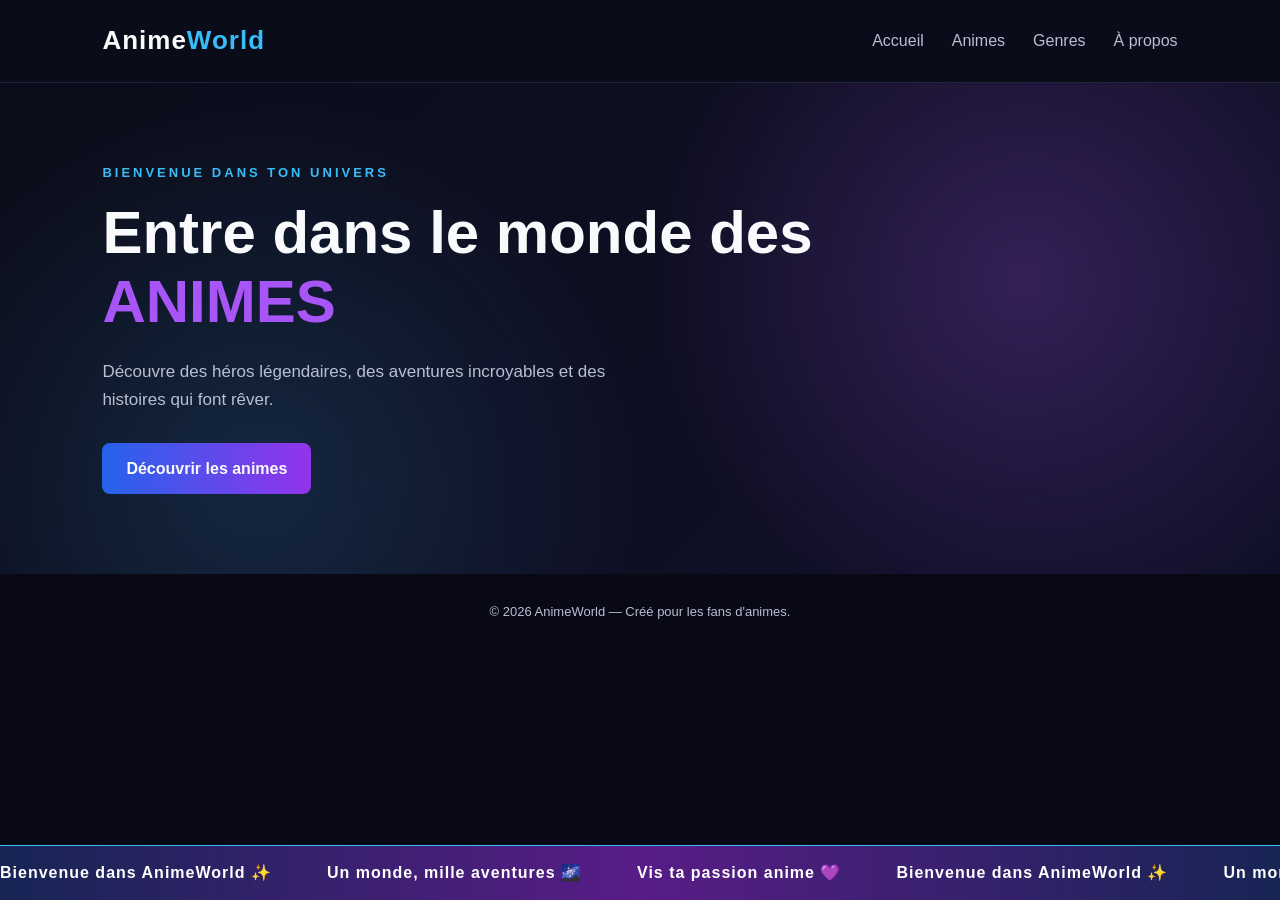
<file: index.html>
<!DOCTYPE html>
<html lang="fr">

<head>
    <meta charset="UTF-8">
    <meta name="viewport" content="width=device-width, initial-scale=1.0">
    <title>Accueil | AnimeWorld</title>
    <link rel="stylesheet" href="style.css">
</head>

<body>

    <!-- BARRE DE NAVIGATION -->
    <header class="navbar">
        <a href="index.html" class="logo">Anime<span>World</span></a>

        <nav>
            <a href="index.html">Accueil</a>
            <a href="animes.html">Animes</a>
            <a href="genres.html">Genres</a>
            <a href="apropos.html">À propos</a>
        </nav>
    </header>

    <!-- SECTION ACCUEIL -->
    <section class="hero">
        <div class="hero-content">

            <p class="subtitle">BIENVENUE DANS TON UNIVERS</p>

            <h1>
                Entre dans le monde des
                <span>ANIMES</span>
            </h1>

            <p class="description">
                Découvre des héros légendaires, des aventures
                incroyables et des histoires qui font rêver.
            </p>

            <a href="animes.html" class="btn">
                Découvrir les animes
            </a>

        </div>
    </section>

    <!-- PIED DE PAGE -->
    <footer>
        <p>© 2026 AnimeWorld — Créé pour les fans d'animes.</p>
    </footer>

    <!-- PHRASES DÉFILANTES -->
    <div class="marquee">
        <div class="marquee-track">
            <span>Bienvenue dans AnimeWorld ✨</span>
            <span>Un monde, mille aventures 🌌</span>
            <span>Vis ta passion anime 💜</span>
            <span>Bienvenue dans AnimeWorld ✨</span>
            <span>Un monde, mille aventures 🌌</span>
            <span>Vis ta passion anime 💜</span>
        </div>
    </div>

</body>
</html>
</file>
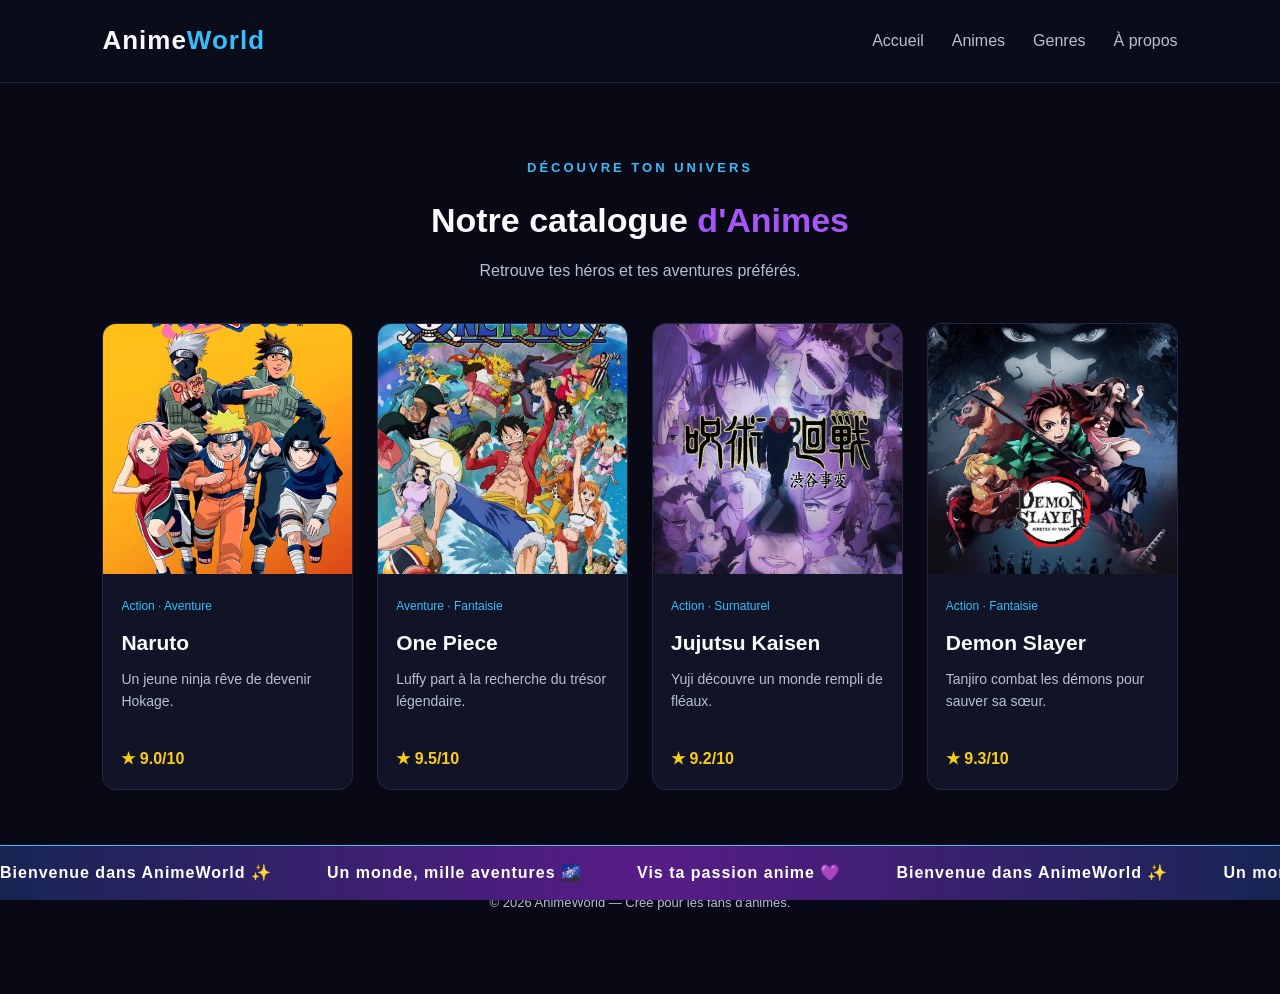
<file: animes.html>
<!DOCTYPE html>
<html lang="fr">

<head>
    <meta charset="UTF-8">
    <meta name="viewport" content="width=device-width, initial-scale=1.0">
    <title>Nos Animes | AnimeWorld</title>
    <link rel="stylesheet" href="style.css">
</head>

<body>

    <!-- BARRE DE NAVIGATION -->
    <header class="navbar">
        <a href="index.html" class="logo">Anime<span>World</span></a>

        <nav>
            <a href="index.html">Accueil</a>
            <a href="animes.html">Animes</a>
            <a href="genres.html">Genres</a>
            <a href="apropos.html">À propos</a>
        </nav>
    </header>

    <!-- TITRE DE LA PAGE -->
    <section class="catalogue">

        <div class="section-title">
            <p class="subtitle">DÉCOUVRE TON UNIVERS</p>
            <h2>Notre catalogue <span>d'Animes</span></h2>
            <p>Retrouve tes héros et tes aventures préférés.</p>
        </div>

        <!-- LISTE DES ANIMES -->
        <div class="anime-grid">

            <!-- NARUTO -->
            <article class="anime-card">
                <img src="images/Naruto.jpg" alt="Naruto">

                <div class="anime-info">
                    <span class="genre">Action · Aventure</span>
                    <h3>Naruto</h3>
                    <p>Un jeune ninja rêve de devenir Hokage.</p>
                    <div class="rating">★ 9.0/10</div>
                </div>
            </article>

            <!-- ONE PIECE -->
            <article class="anime-card">
                <img src="images/téléchargement.jpg" alt="One Piece">

                <div class="anime-info">
                    <span class="genre">Aventure · Fantaisie</span>
                    <h3>One Piece</h3>
                    <p>Luffy part à la recherche du trésor légendaire.</p>
                    <div class="rating">★ 9.5/10</div>
                </div>
            </article>

            <!-- JUJUTSU KAISEN -->
            <article class="anime-card">
                <img src="images/téléchargement (2).jpg" alt="Jujutsu Kaisen">

                <div class="anime-info">
                    <span class="genre">Action · Surnaturel</span>
                    <h3>Jujutsu Kaisen</h3>
                    <p>Yuji découvre un monde rempli de fléaux.</p>
                    <div class="rating">★ 9.2/10</div>
                </div>
            </article>

            <!-- DEMON SLAYER -->
            <article class="anime-card">
                <img src="images/Kimetsu no Yaiba.jpg" alt="Demon Slayer">

                <div class="anime-info">
                    <span class="genre">Action · Fantaisie</span>
                    <h3>Demon Slayer</h3>
                    <p>Tanjiro combat les démons pour sauver sa sœur.</p>
                    <div class="rating">★ 9.3/10</div>
                </div>
            </article>

        </div>
    </section>

    <!-- PIED DE PAGE -->
    <footer>
        <p>© 2026 AnimeWorld — Créé pour les fans d'animes.</p>
    </footer>

    <!-- PHRASES DÉFILANTES -->
    <div class="marquee">
        <div class="marquee-track">
            <span>Bienvenue dans AnimeWorld ✨</span>
            <span>Un monde, mille aventures 🌌</span>
            <span>Vis ta passion anime 💜</span>
            <span>Bienvenue dans AnimeWorld ✨</span>
            <span>Un monde, mille aventures 🌌</span>
            <span>Vis ta passion anime 💜</span>
        </div>
    </div>

</body>
</html>
</file>
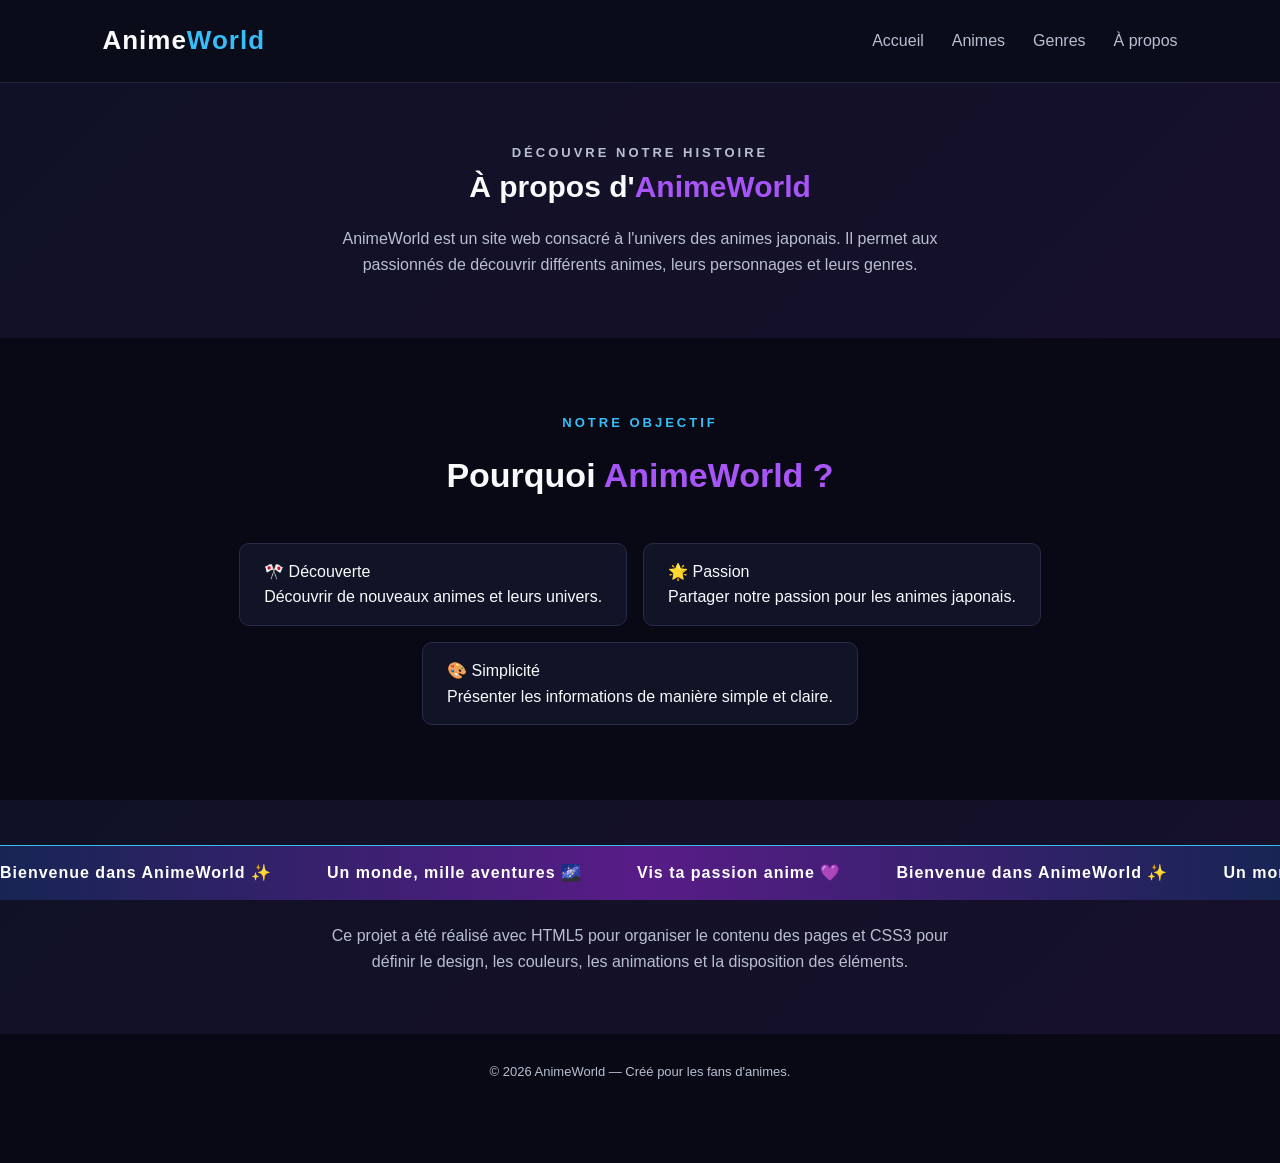
<file: apropos.html>
<!DOCTYPE html>
<html lang="fr">

<head>
    <meta charset="UTF-8">
    <meta name="viewport" content="width=device-width, initial-scale=1.0">
    <title>À propos | AnimeWorld</title>
    <link rel="stylesheet" href="style.css">
</head>

<body>

    <!-- BARRE DE NAVIGATION -->
    <header class="navbar">
        <a href="index.html" class="logo">Anime<span>World</span></a>

        <nav>
            <a href="index.html">Accueil</a>
            <a href="animes.html">Animes</a>
            <a href="genres.html">Genres</a>
            <a href="apropos.html">À propos</a>
        </nav>
    </header>

    <!-- PRESENTATION DU PROJET -->
    <section class="about">

        <p class="subtitle">DÉCOUVRE NOTRE HISTOIRE</p>

        <h2>À propos d'<span>AnimeWorld</span></h2>

        <p>
            AnimeWorld est un site web consacré à l'univers des
            animes japonais. Il permet aux passionnés de découvrir
            différents animes, leurs personnages et leurs genres.
        </p>

    </section>

    <!-- OBJECTIF DU SITE -->
    <section class="catalogue">

        <div class="section-title">
            <p class="subtitle">NOTRE OBJECTIF</p>
            <h2>Pourquoi <span>AnimeWorld ?</span></h2>
        </div>

        <div class="genre-list">

            <div class="genre-box">
                🎌 Découverte
                <p>Découvrir de nouveaux animes et leurs univers.</p>
            </div>

            <div class="genre-box">
                🌟 Passion
                <p>Partager notre passion pour les animes japonais.</p>
            </div>

            <div class="genre-box">
                🎨 Simplicité
                <p>Présenter les informations de manière simple et claire.</p>
            </div>

        </div>

    </section>

    <!-- TECHNOLOGIES UTILISEES -->
    <section class="about">

        <h2>Technologies <span>utilisées</span></h2>

        <p>
            Ce projet a été réalisé avec HTML5 pour organiser
            le contenu des pages et CSS3 pour définir le design,
            les couleurs, les animations et la disposition des éléments.
        </p>

    </section>

    <!-- PIED DE PAGE -->
    <footer>
        <p>© 2026 AnimeWorld — Créé pour les fans d'animes.</p>
    </footer>

    <!-- PHRASES DÉFILANTES -->
    <div class="marquee">
        <div class="marquee-track">
            <span>Bienvenue dans AnimeWorld ✨</span>
            <span>Un monde, mille aventures 🌌</span>
            <span>Vis ta passion anime 💜</span>
            <span>Bienvenue dans AnimeWorld ✨</span>
            <span>Un monde, mille aventures 🌌</span>
            <span>Vis ta passion anime 💜</span>
        </div>
    </div>

</body>
</html>
</file>
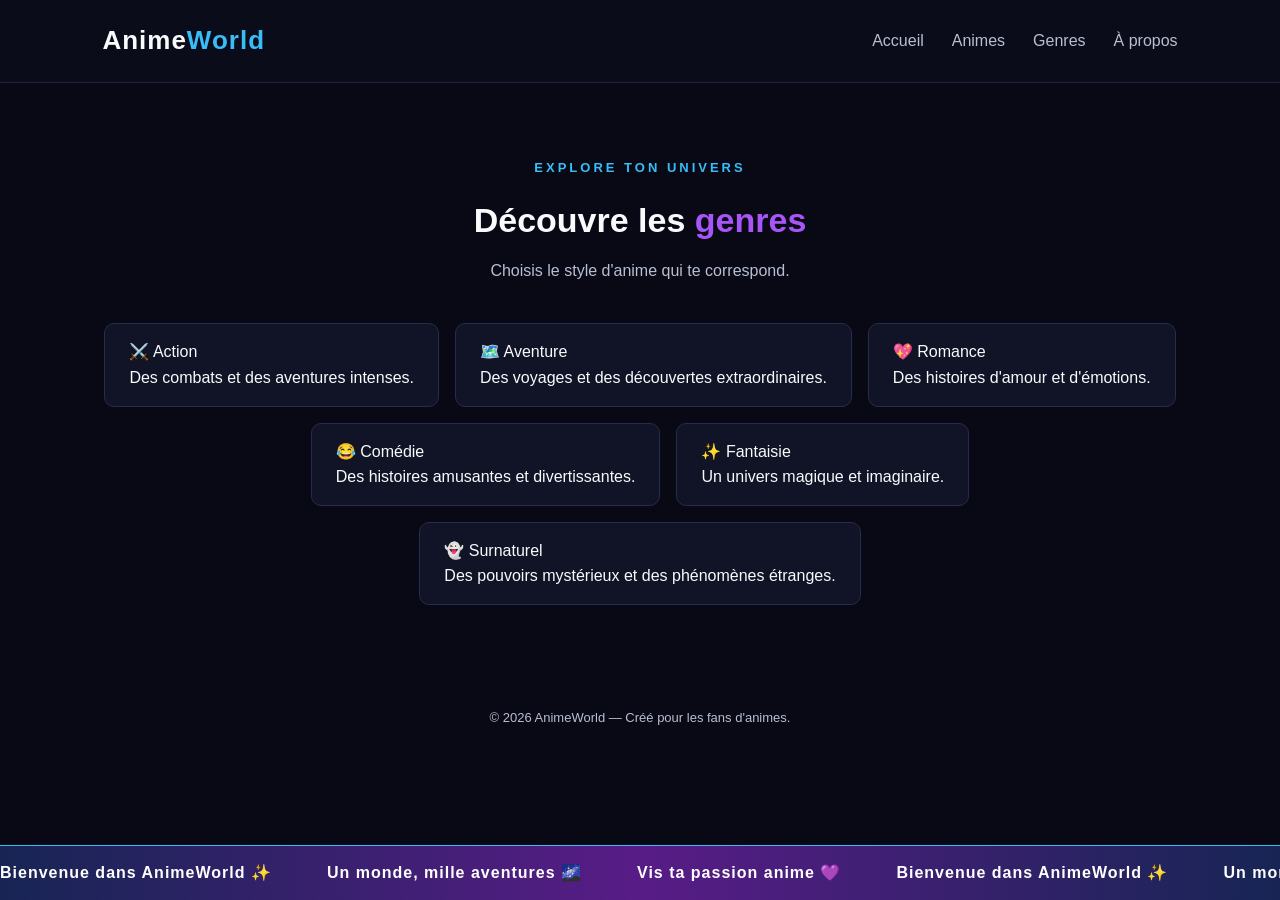
<file: genres.html>
<!DOCTYPE html>
<html lang="fr">

<head>
    <meta charset="UTF-8">
    <meta name="viewport" content="width=device-width, initial-scale=1.0">
    <title>Genres | AnimeWorld</title>
    <link rel="stylesheet" href="style.css">
</head>

<body>

    <!-- BARRE DE NAVIGATION -->
    <header class="navbar">
        <a href="index.html" class="logo">Anime<span>World</span></a>

        <nav>
            <a href="index.html">Accueil</a>
            <a href="animes.html">Animes</a>
            <a href="genres.html">Genres</a>
            <a href="apropos.html">À propos</a>
        </nav>
    </header>

    <!-- PRESENTATION DES GENRES -->
    <section class="genres">

        <div class="section-title">
            <p class="subtitle">EXPLORE TON UNIVERS</p>
            <h2>Découvre les <span>genres</span></h2>
            <p>Choisis le style d'anime qui te correspond.</p>
        </div>

        <div class="genre-list">

            <div class="genre-box">
                ⚔️ Action
                <p>Des combats et des aventures intenses.</p>
            </div>

            <div class="genre-box">
                🗺️ Aventure
                <p>Des voyages et des découvertes extraordinaires.</p>
            </div>

            <div class="genre-box">
                💖 Romance
                <p>Des histoires d'amour et d'émotions.</p>
            </div>

            <div class="genre-box">
                😂 Comédie
                <p>Des histoires amusantes et divertissantes.</p>
            </div>

            <div class="genre-box">
                ✨ Fantaisie
                <p>Un univers magique et imaginaire.</p>
            </div>

            <div class="genre-box">
                👻 Surnaturel
                <p>Des pouvoirs mystérieux et des phénomènes étranges.</p>
            </div>

        </div>

    </section>

    <!-- PIED DE PAGE -->
    <footer>
        <p>© 2026 AnimeWorld — Créé pour les fans d'animes.</p>
    </footer>

    <!-- PHRASES DÉFILANTES -->
    <div class="marquee">
        <div class="marquee-track">
            <span>Bienvenue dans AnimeWorld ✨</span>
            <span>Un monde, mille aventures 🌌</span>
            <span>Vis ta passion anime 💜</span>
            <span>Bienvenue dans AnimeWorld ✨</span>
            <span>Un monde, mille aventures 🌌</span>
            <span>Vis ta passion anime 💜</span>
        </div>
    </div>

</body>
</html>
</file>
<file: style.css>
/* =========================
   1. CONFIGURATION GÉNÉRALE
========================= */

* {
    margin: 0;
    padding: 0;
    box-sizing: border-box;
    scroll-behavior: smooth;
}

:root {
    --fond: #080914;
    --fond-carte: #111426;
    --bleu: #38bdf8;
    --violet: #a855f7;
    --blanc: #f8fafc;
    --texte: #b8bfd3;
}

body {
    font-family: Arial, Helvetica, sans-serif;
    background-color: var(--fond);
    color: var(--blanc);
    line-height: 1.6;
    padding-bottom: 52px;
}

a {
    text-decoration: none;
    color: inherit;
}

/* =========================
   2. BARRE DE NAVIGATION
========================= */

.navbar {
    display: flex;
    justify-content: space-between;
    align-items: center;
    padding: 20px 8%;
    background-color: #0b0c19;
    border-bottom: 1px solid #22243c;
}

.logo {
    font-size: 26px;
    font-weight: bold;
    letter-spacing: 1px;
}

.logo span {
    color: var(--bleu);
}

nav {
    display: flex;
    gap: 28px;
}

nav a {
    color: var(--texte);
    transition: 0.3s;
}

nav a:hover {
    color: var(--bleu);
}

/* =========================
   3. SECTION ACCUEIL
========================= */

.hero {
    min-height: 480px;
    display: flex;
    align-items: center;
    padding: 80px 8%;
    background:
        radial-gradient(
            circle at 80% 40%,
            rgba(168, 85, 247, 0.24),
            transparent 35%
        ),
        radial-gradient(
            circle at 20% 80%,
            rgba(56, 189, 248, 0.15),
            transparent 35%
        ),
        linear-gradient(135deg, #0b0c19, #11102a);
}

.hero-content {
    max-width: 720px;
}

.subtitle {
    color: var(--bleu);
    font-size: 13px;
    font-weight: bold;
    letter-spacing: 3px;
    margin-bottom: 15px;
}

.hero h1 {
    font-size: clamp(36px, 5vw, 60px);
    line-height: 1.15;
    margin-bottom: 22px;
}

.hero h1 span,
.section-title h2 span,
.about h2 span {
    color: var(--violet);
}

.description {
    max-width: 560px;
    color: var(--texte);
    margin-bottom: 30px;
    font-size: 17px;
}

.btn {
    display: inline-block;
    padding: 13px 24px;
    border-radius: 8px;
    background: linear-gradient(90deg, #2563eb, #9333ea);
    font-weight: bold;
    transition: 0.3s;
}

.btn:hover {
    transform: translateY(-3px);
    box-shadow: 0 0 20px #7c3aed66;
}

/* =========================
   4. TITRES DES SECTIONS
========================= */

.catalogue,
.genres {
    padding: 75px 8%;
}

.section-title {
    text-align: center;
    margin-bottom: 40px;
}

.section-title h2 {
    font-size: 34px;
    margin-bottom: 10px;
}

.section-title > p:last-child {
    color: var(--texte);
}

/* =========================
   5. CARTES D'ANIMES
========================= */

.anime-grid {
    display: grid;
    grid-template-columns: repeat(4, minmax(0, 1fr));
    gap: 24px;
}

.anime-card {
    background-color: var(--fond-carte);
    border: 1px solid #252742;
    border-radius: 14px;
    overflow: hidden;
    transition: 0.3s;
}

.anime-card:hover {
    transform: translateY(-8px);
    border-color: var(--violet);
    box-shadow: 0 8px 28px #7c3aed22;
}

.anime-card img {
    display: block;
    width: 100%;
    height: 250px;
    object-fit: cover;
}

.anime-info {
    padding: 18px;
}

.genre {
    color: var(--bleu);
    font-size: 12px;
}

.anime-info h3 {
    font-size: 21px;
    margin: 8px 0;
}

.anime-info p {
    color: var(--texte);
    font-size: 14px;
    min-height: 66px;
}

.rating {
    color: #facc15;
    margin-top: 12px;
    font-weight: bold;
}

/* =========================
   6. GENRES
========================= */

.genre-list {
    display: flex;
    justify-content: center;
    flex-wrap: wrap;
    gap: 16px;
}

.genre-box {
    padding: 15px 24px;
    background-color: var(--fond-carte);
    border: 1px solid #292b4a;
    border-radius: 10px;
    transition: 0.3s;
}

.genre-box:hover {
    border-color: var(--bleu);
    color: var(--bleu);
    transform: scale(1.04);
}

/* =========================
   7. À PROPOS
========================= */

.about {
    text-align: center;
    padding: 60px 8%;
    background: linear-gradient(135deg, #101126, #17102b);
}

.about h2 {
    font-size: 30px;
    margin-bottom: 15px;
}

.about p {
    max-width: 650px;
    margin: auto;
    color: var(--texte);
}

/* =========================
   8. PIED DE PAGE
========================= */

footer {
    text-align: center;
    padding: 28px 8%;
    color: var(--texte);
    font-size: 13px;
}

/* =========================
   9. PHRASES DÉFILANTES
========================= */

.marquee {
    position: fixed;
    bottom: 0;
    left: 0;
    width: 100%;
    overflow: hidden;
    white-space: nowrap;
    background: linear-gradient(90deg, #172554, #581c87, #172554);
    border-top: 1px solid var(--bleu);
    padding: 14px 0;
    z-index: 1000;
}

.marquee-track {
    display: flex;
    width: max-content;
    animation: defilement 28s linear infinite;
}

.marquee-track span {
    flex-shrink: 0;
    padding-right: 55px;
    font-weight: bold;
    color: white;
    letter-spacing: 1px;
}

@keyframes defilement {
    from {
        transform: translateX(0);
    }

    to {
        transform: translateX(-50%);
    }
}

/* =========================
   10. ADAPTATION AUX ÉCRANS
========================= */

@media (max-width: 900px) {
    .anime-grid {
        grid-template-columns: repeat(2, minmax(0, 1fr));
    }

    .navbar {
        padding: 18px 5%;
    }

    nav {
        gap: 15px;
    }
}

@media (max-width: 560px) {
    .navbar {
        flex-direction: column;
        gap: 15px;
    }

    nav {
        flex-wrap: wrap;
        justify-content: center;
        gap: 12px;
    }

    nav a {
        font-size: 13px;
    }

    .hero {
        padding: 65px 6%;
        min-height: 400px;
    }

    .catalogue,
    .genres {
        padding: 55px 6%;
    }

    .anime-grid {
        grid-template-columns: 1fr;
    }

    .anime-card img {
        height: 320px;
    }

    .section-title h2 {
        font-size: 28px;
    }

    .about h2 {
        font-size: 25px;
    }

    .marquee {
        padding: 12px 0;
    }

    .marquee-track span {
        font-size: 13px;
    }

    body {
        padding-bottom: 46px;
    }
}

/* Respecte le réglage de réduction des animations */
@media (prefers-reduced-motion: reduce) {
    *,
    *::before,
    *::after {
        scroll-behavior: auto !important;
        animation-duration: 0.01ms !important;
        animation-iteration-count: 1 !important;
        transition-duration: 0.01ms !important;
    }
}
</file>
